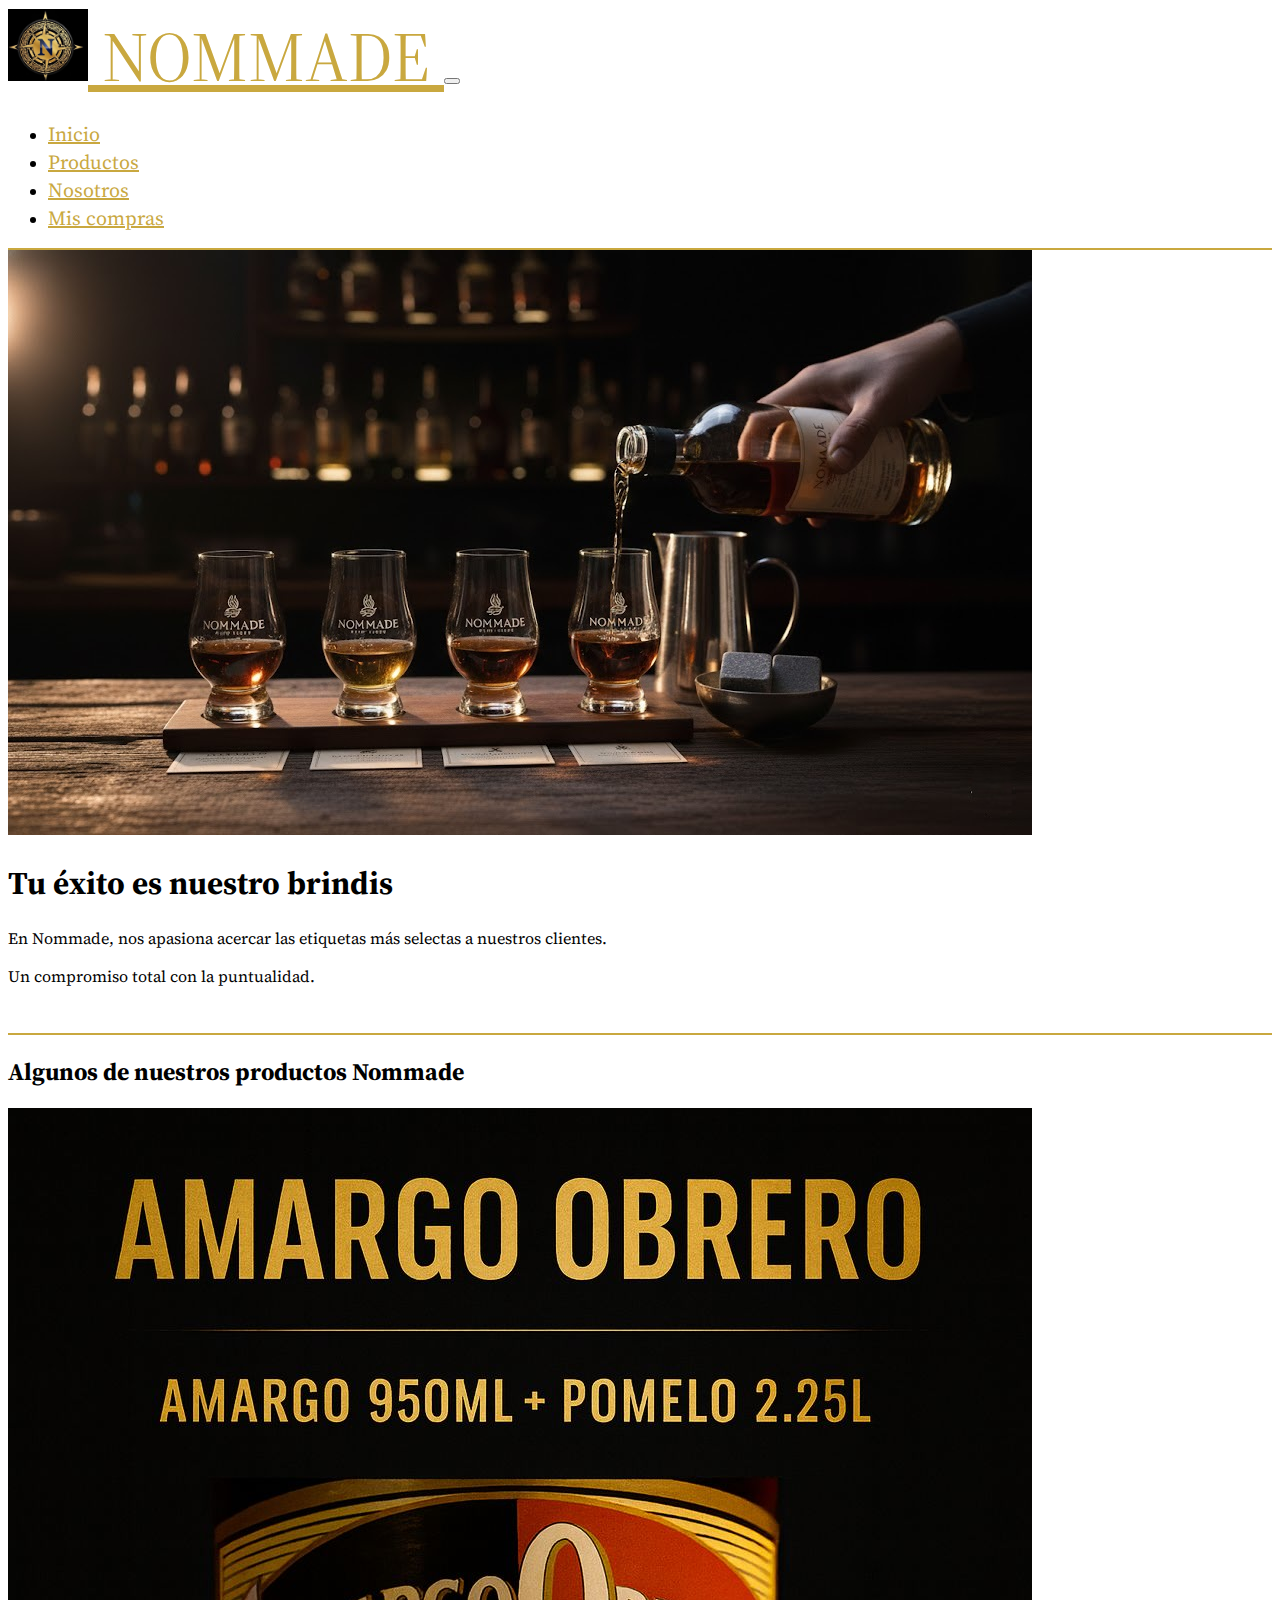
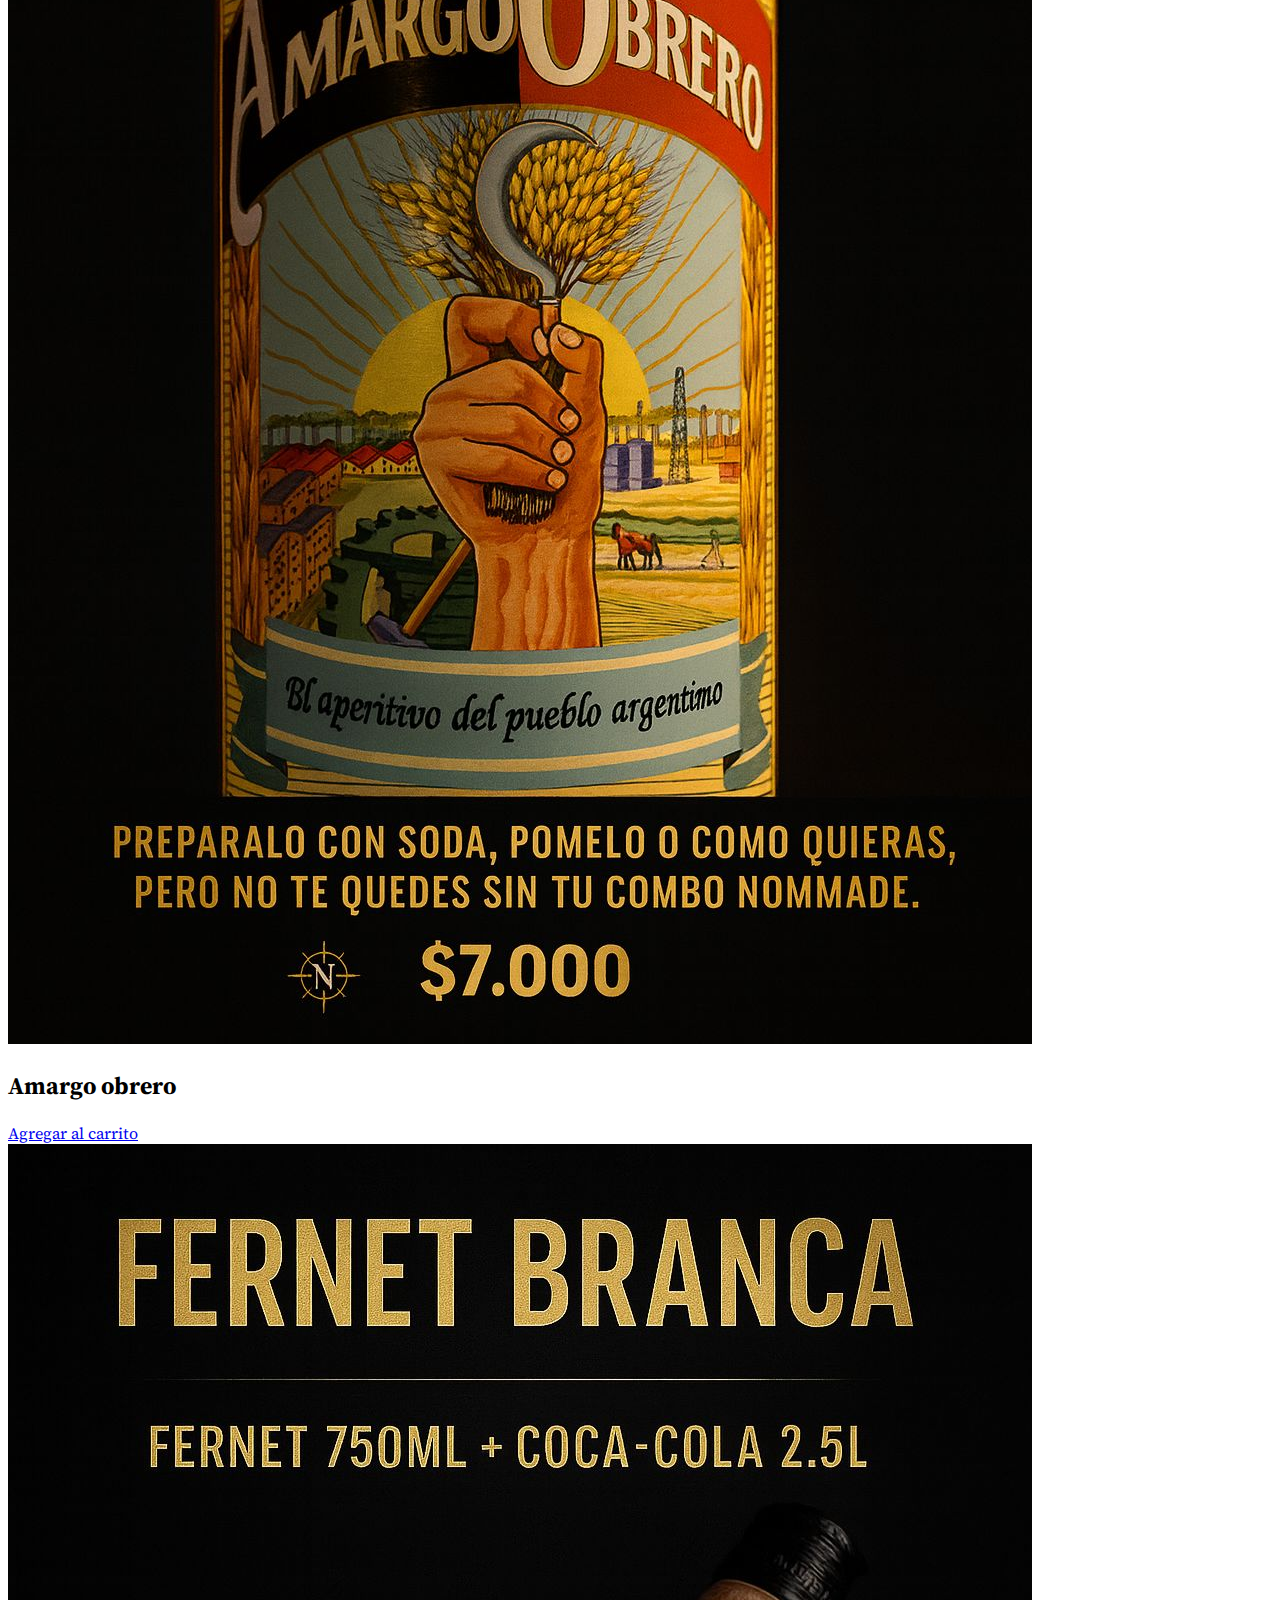
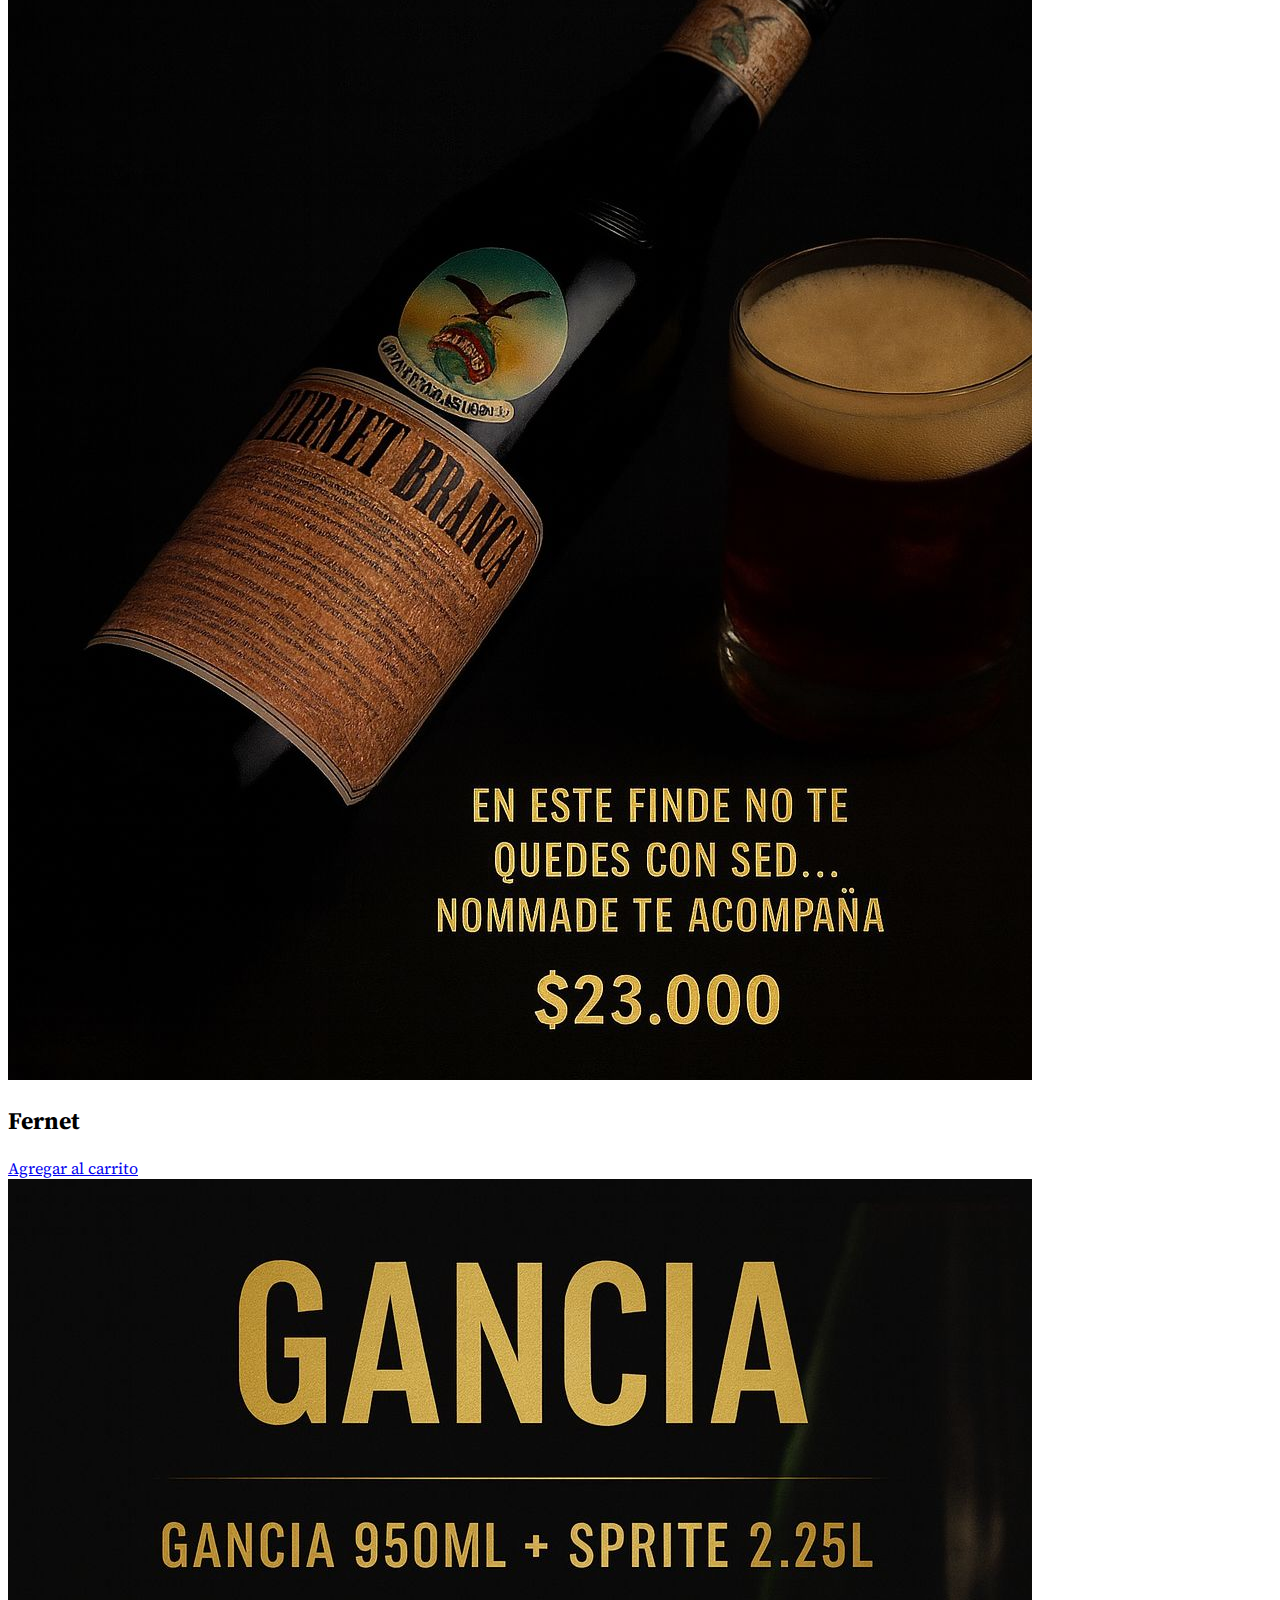
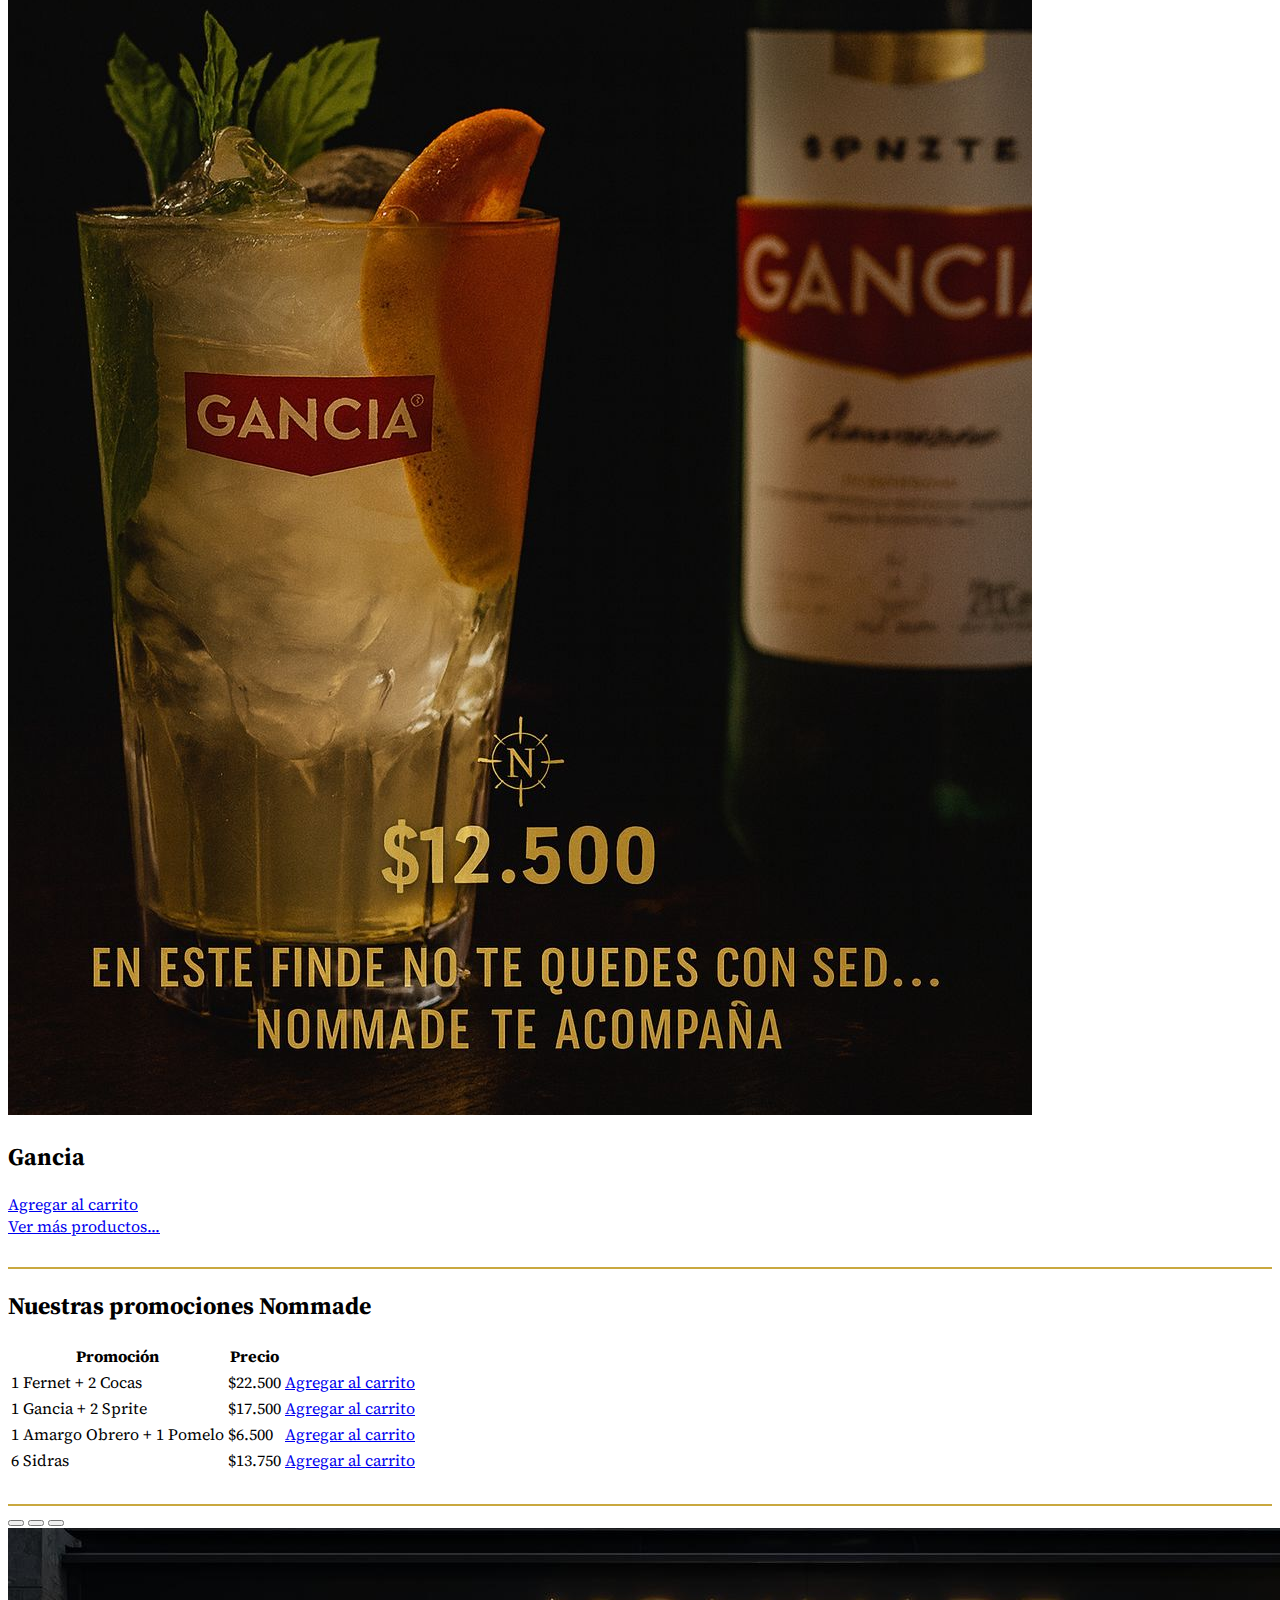
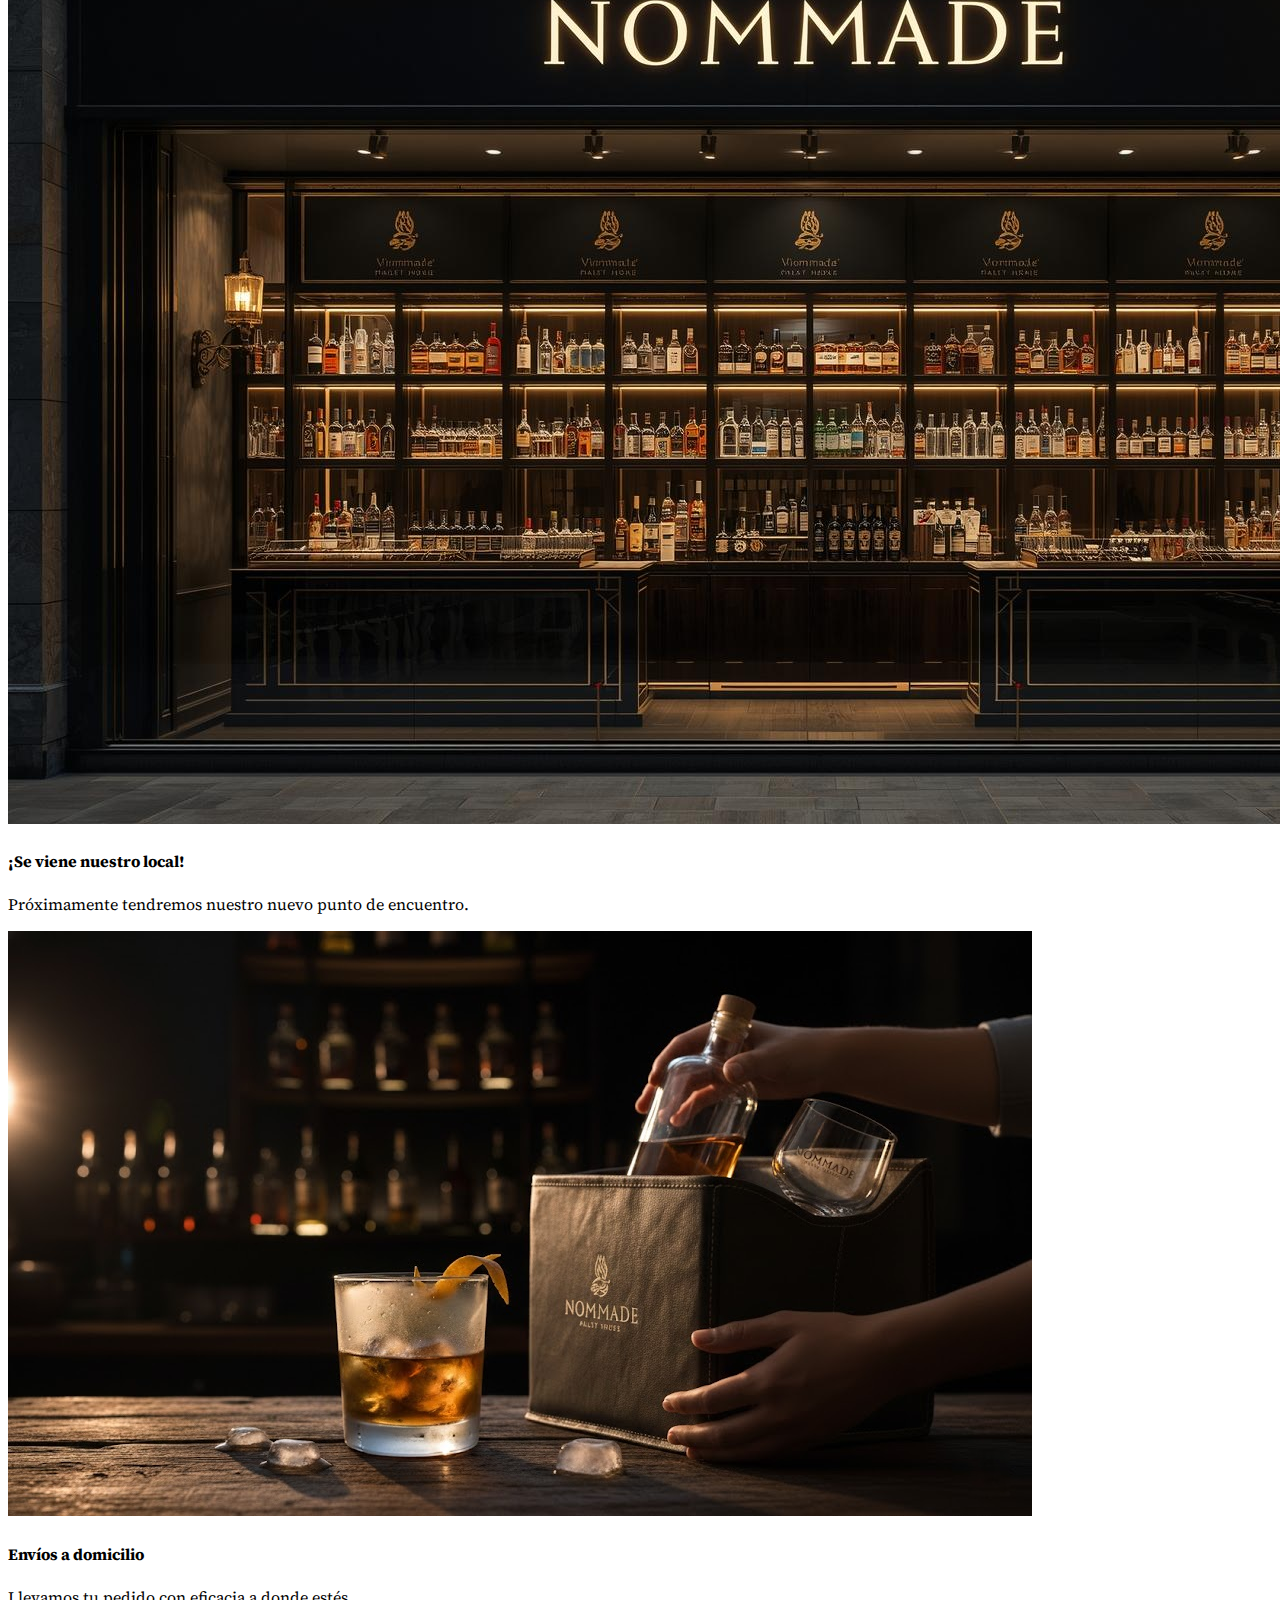
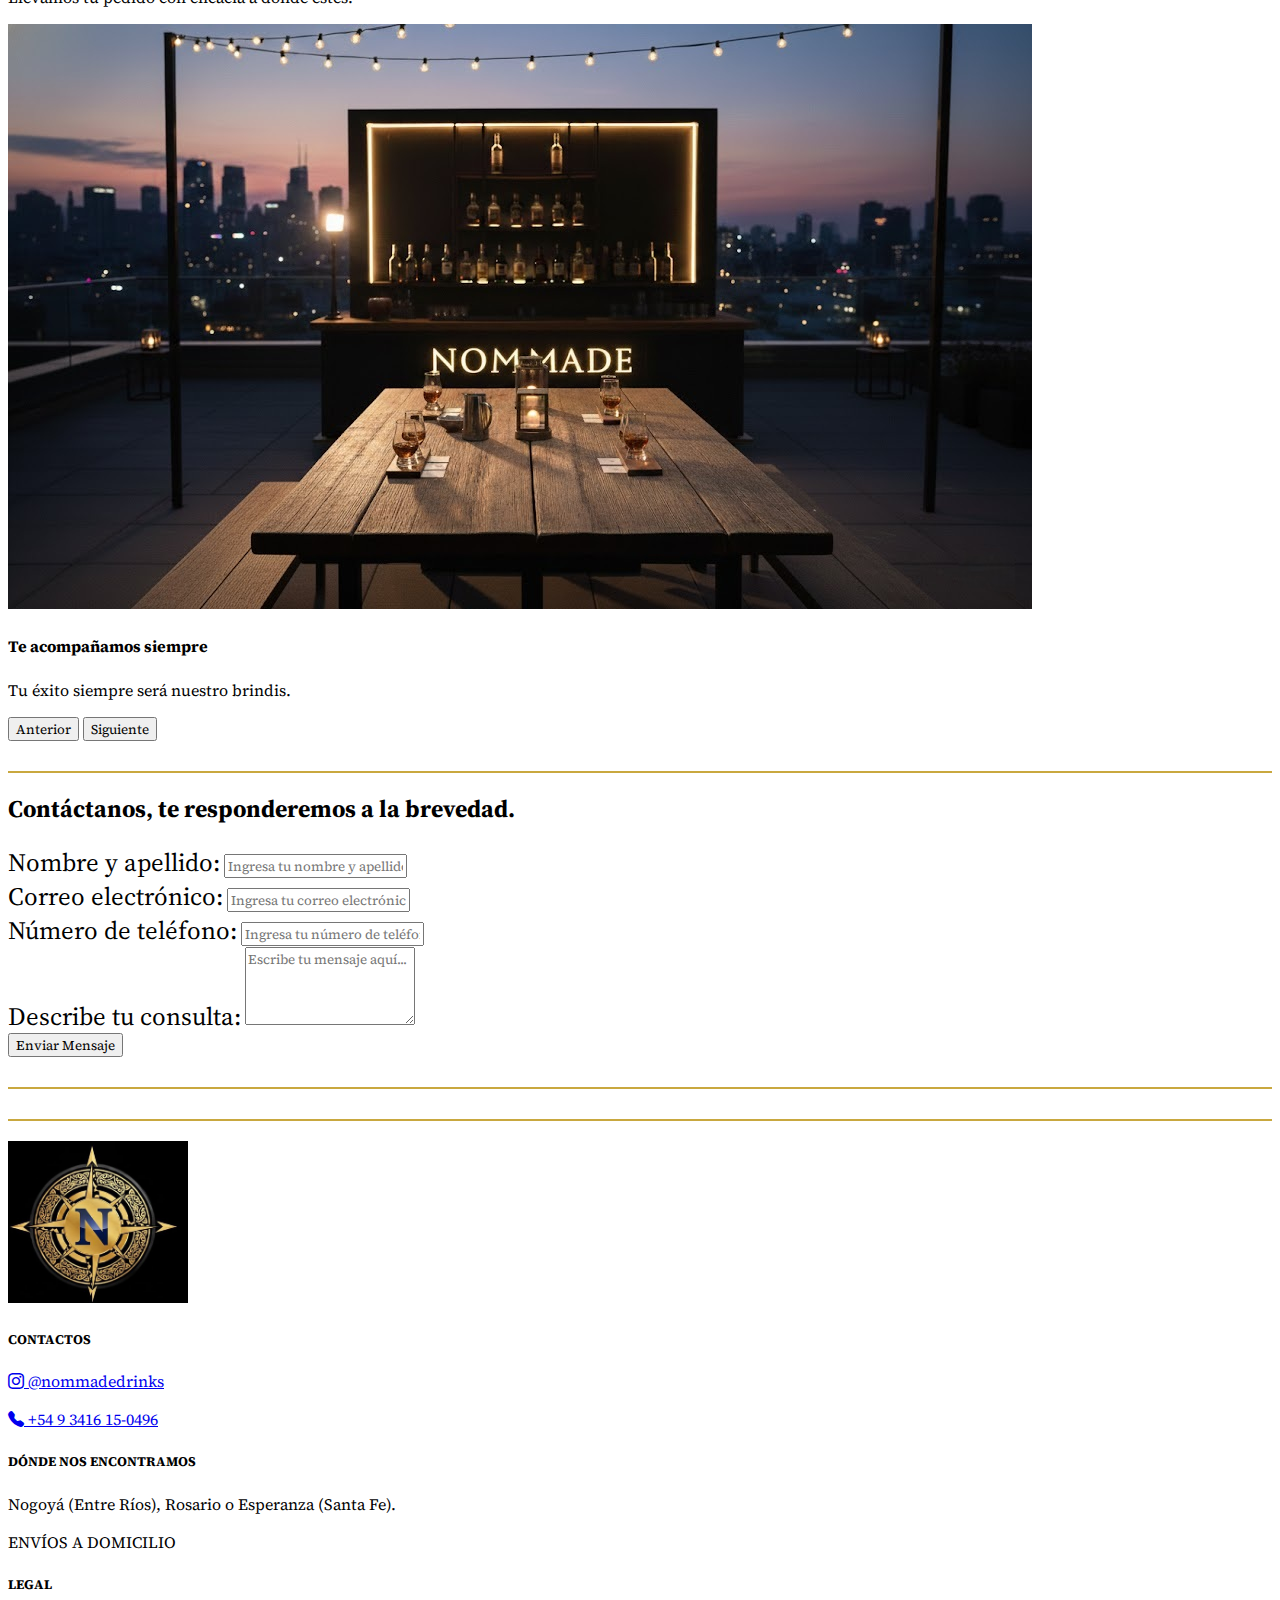
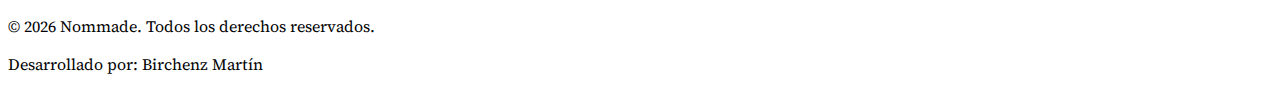
<file: index.html>
<!doctype html>
<html lang="en">
  <head>
    <meta charset="UTF-8" />
    <meta name="viewport" content="width=device-width, initial-scale=1.0" />
    <title>Nommade | Venta de bebidas</title>
    <meta
      name="description"
      content="En Nommade seleccionamos las etiquetas más exclusivas de bebidas."
    />
    <link rel="icon" href="./public/Logo-Nommade.png" />

    <link
      rel="stylesheet"
      href="https://cdn.jsdelivr.net/npm/bootstrap-icons@1.11.3/font/bootstrap-icons.min.css"
    />
    <link
      href="https://cdn.jsdelivr.net/npm/bootstrap@5.3.8/dist/css/bootstrap.min.css"
      rel="stylesheet"
      integrity="sha384-sRIl4kxILFvY47J16cr9ZwB07vP4J8+LH7qKQnuqkuIAvNWLzeN8tE5YBujZqJLB"
      crossorigin="anonymous"
    />
    <link rel="preconnect" href="https://fonts.googleapis.com" />
    <link rel="preconnect" href="https://fonts.gstatic.com" crossorigin />
    <link
      href="https://fonts.googleapis.com/css2?family=Source+Serif+4:ital,opsz,wght@0,8..60,200..900;1,8..60,200..900&display=swap"
      rel="stylesheet"
    />
    <link rel="stylesheet" href="./styles/style.css" />
  </head>
  <body>
    <!-- Header -->
    <header>
      <nav class="navbar navbar-expand-lg">
        <div class="container-fluid">
          <a href="index.html" class="navbar-brand">
            <img
              src="./public/Logo-Nommade.png"
              alt="Logo oficial de Nommade bebidas"
              width="80"
            />
            NOMMADE
          </a>

          <button
            class="navbar-toggler bg-warning"
            type="button"
            data-bs-toggle="collapse"
            data-bs-target="#menuNommade"
            aria-controls="menuNommade"
            aria-expanded="false"
            aria-label="Toggle navigation"
          >
            <span class="navbar-toggler-icon"></span>
          </button>

          <div
            class="collapse navbar-collapse justify-content-end"
            id="menuNommade"
          >
            <ul class="navbar-nav">
              <li class="nav-item">
                <a href="./index.html" class="nav-link">Inicio</a>
              </li>
              <li class="nav-item">
                <a href="./pages/tienda.html" class="nav-link">Productos</a>
              </li>
              <li class="nav-item">
                <a href="./pages/nosotros.html" class="nav-link">Nosotros</a>
              </li>
              <li class="nav-item">
                <a href="./pages/compras.html" class="nav-link">Mis compras</a>
              </li>
            </ul>
          </div>
        </div>
      </nav>
    </header>

    <!-- Contenido de la página -->
    <main class="container-fluid">
      <!-- Primera sección, la idea es dar una introducción con una imágen y un título -->
      <section class="container py-5">
        <div class="card bg-dark border-warning">
          <div class="row g-0 align-items-center">
            <div class="col-sm-12 col-md-4 d-flex justify-content-center p-4">
              <img
                src="./public/Imagen-principal-Nommade.jpg"
                class="img-fluid"
                alt="Imagen principal de Nommade: Selección de bebidas"
              />
            </div>

            <div class="col-sm-12 col-md-8">
              <div class="card-body p-4">
                <h1 class="card-title text-warning display-6 fw-bold">
                  Tu éxito es nuestro brindis
                </h1>
                <p class="card-text fs-5 text-light fw-bold">
                  En Nommade, nos apasiona acercar las etiquetas más selectas a
                  nuestros clientes.
                </p>
                <p class="card-text fs-5 fw-bold">
                  Un compromiso total con la puntualidad.
                </p>
              </div>
            </div>
          </div>
        </div>
      </section>

      <!-- Segunda sección, productos -->
      <section class="container py-5">
        <h2 class="text-center text-warning fw-bold fs-1 mb-5">
          Algunos de nuestros productos Nommade
        </h2>

        <div class="row g-4 justify-content-center">
          <div class="col-12 col-md-6 col-lg-4">
            <div class="card h-100 text-center border-warning bg-dark">
              <img
                src="./public/Amargo-Obrero.jpg"
                alt="Amargo obrero + Pomelo"
                class="card-img-top p-2"
              />
              <div class="card-body d-flex flex-column">
                <h2 class="card-title text-light">Amargo obrero</h2>
                <a
                  href="./pages/compras.html"
                  class="btn btn-warning fw-bold mt-auto"
                  >Agregar al carrito</a
                >
              </div>
            </div>
          </div>

          <div class="col-12 col-md-6 col-lg-4">
            <div class="card h-100 text-center border-warning bg-dark">
              <img
                src="./public/Fernet.jpg"
                alt="Fernet + Coca Cola"
                class="card-img-top p-2"
              />
              <div class="card-body d-flex flex-column">
                <h2 class="card-title text-light">Fernet</h2>
                <a
                  href="./pages/compras.html"
                  class="btn btn-warning fw-bold mt-auto"
                  >Agregar al carrito</a
                >
              </div>
            </div>
          </div>

          <div class="col-12 col-md-6 col-lg-4">
            <div class="card h-100 text-center border-warning bg-dark">
              <img
                src="./public/Gancia.jpg"
                alt="Gancia + Sprite"
                class="card-img-top p-2"
              />
              <div class="card-body d-flex flex-column">
                <h2 class="card-title text-light">Gancia</h2>
                <a
                  href="./pages/compras.html"
                  class="btn btn-warning fw-bold mt-auto"
                  >Agregar al carrito</a
                >
              </div>
            </div>
          </div>

          <div class="col-12 text-center mt-5">
            <a
              href="./pages/tienda.html"
              class="btn btn-warning px-5 fw-bold w-auto"
              >Ver más productos...</a
            >
          </div>
        </div>
      </section>

      <section>
        <h2 class="text-center py-4 fw-bold fs-1 text-warning">
          Nuestras promociones Nommade
        </h2>
        <div class="container table-responsive">
          <table
            class="table table-dark table-hover align-middle border-warning"
          >
            <thead class="table-light text-dark">
              <tr>
                <th scope="col" class="py-3 px-4">Promoción</th>
                <th scope="col" class="py-3 px-4">Precio</th>
                <th scope="col" class="py-3 px-4 text-center"></th>
              </tr>
            </thead>
            <tbody>
              <tr>
                <td class="px-4 fw-bold text-warning">1 Fernet + 2 Cocas</td>
                <td class="px-4">$22.500</td>
                <td class="text-center">
                  <a
                    href="./pages/compras.html"
                    class="btn btn-warning btn-sm fw-bold px-3"
                    >Agregar al carrito</a
                  >
                </td>
              </tr>
              <tr>
                <td class="px-4 fw-bold text-warning">1 Gancia + 2 Sprite</td>
                <td class="px-4">$17.500</td>
                <td class="text-center">
                  <a
                    href="./pages/compras.html"
                    class="btn btn-warning btn-sm fw-bold px-3"
                    >Agregar al carrito</a
                  >
                </td>
              </tr>
              <tr>
                <td class="px-4 fw-bold text-warning">
                  1 Amargo Obrero + 1 Pomelo
                </td>
                <td class="px-4">$6.500</td>
                <td class="text-center">
                  <a
                    href="./pages/compras.html"
                    class="btn btn-warning btn-sm fw-bold px-3"
                    >Agregar al carrito</a
                  >
                </td>
              </tr>
              <tr>
                <td class="px-4 fw-bold text-warning">6 Sidras</td>
                <td class="px-4">$13.750</td>
                <td class="text-center">
                  <a
                    href="./pages/compras.html"
                    class="btn btn-warning btn-sm fw-bold px-3"
                    >Agregar al carrito</a
                  >
                </td>
              </tr>
            </tbody>
          </table>
        </div>
      </section>

      <!-- Tercera sección, novedades de Nommade -->
      <section class="container py-5">
        <div class="row justify-content-center">
          <div class="col-12 col-lg-10">
            <div
              id="carouselExampleCaptions"
              class="carousel slide carousel-fade border border-warning rounded overflow-hidden shadow-lg"
              data-bs-ride="carousel"
            >
              <div class="carousel-indicators">
                <button
                  type="button"
                  data-bs-target="#carouselExampleCaptions"
                  data-bs-slide-to="0"
                  class="active"
                  aria-current="true"
                  aria-label="Slide 1"
                ></button>
                <button
                  type="button"
                  data-bs-target="#carouselExampleCaptions"
                  data-bs-slide-to="1"
                  aria-label="Slide 2"
                ></button>
                <button
                  type="button"
                  data-bs-target="#carouselExampleCaptions"
                  data-bs-slide-to="2"
                  aria-label="Slide 3"
                ></button>
              </div>

              <div class="carousel-inner">
                <div class="carousel-item active">
                  <img
                    src="./public/Nuestro-nuevo-local-Nommade.jpg"
                    class="d-block w-100 custom-carousel-img"
                    alt="Nuevo local Nommade"
                  />
                  <div class="carousel-caption d-md-block custom-caption">
                    <h4 class="fw-bold text-warning text-uppercase">
                      ¡Se viene nuestro local!
                    </h4>
                    <p class="fs-5">
                      Próximamente tendremos nuestro nuevo punto de encuentro.
                    </p>
                  </div>
                </div>

                <div class="carousel-item">
                  <img
                    src="./public/Delivery-Nommade.jpg"
                    class="d-block w-100 custom-carousel-img"
                    alt="Envíos a domicilio Nommade"
                  />
                  <div class="carousel-caption d-md-block custom-caption">
                    <h4 class="fw-bold text-warning text-uppercase">
                      Envíos a domicilio
                    </h4>
                    <p class="fs-5">
                      Llevamos tu pedido con eficacia a donde estés.
                    </p>
                  </div>
                </div>

                <div class="carousel-item">
                  <img
                    src="./public/A-donde-sea-que-vayas.jpg"
                    class="d-block w-100 custom-carousel-img"
                    alt="Acompañando momentos"
                  />
                  <div class="carousel-caption d-md-block custom-caption">
                    <h4 class="fw-bold text-warning text-uppercase">
                      Te acompañamos siempre
                    </h4>
                    <p class="fs-5">Tu éxito siempre será nuestro brindis.</p>
                  </div>
                </div>
              </div>

              <button
                class="carousel-control-prev"
                type="button"
                data-bs-target="#carouselExampleCaptions"
                data-bs-slide="prev"
              >
                <span
                  class="carousel-control-prev-icon"
                  aria-hidden="true"
                ></span>
                <span class="visually-hidden">Anterior</span>
              </button>
              <button
                class="carousel-control-next"
                type="button"
                data-bs-target="#carouselExampleCaptions"
                data-bs-slide="next"
              >
                <span
                  class="carousel-control-next-icon"
                  aria-hidden="true"
                ></span>
                <span class="visually-hidden">Siguiente</span>
              </button>
            </div>
          </div>
        </div>
      </section>

      <!-- Cuarta sección, formulario para que el cliente envíe su consulta -->
      <section class="container mt-5 py-5 border-top border-warning">
        <div class="row justify-content-center">
          <div class="col-12 col-md-8 col-lg-6">
            <h2 class="text-center text-warning fw-bold mb-4">
              Contáctanos, te responderemos a la brevedad.
            </h2>

            <form class="p-4 bg-dark rounded border border-warning shadow">
              <div class="mb-3">
                <label class="form-label text-warning fw-bold" for="name"
                  >Nombre y apellido:</label
                >
                <input
                  class="form-control bg-transparent text-light border-secondary"
                  id="name"
                  type="text"
                  placeholder="Ingresa tu nombre y apellido"
                  required
                />
              </div>

              <div class="mb-3">
                <label class="form-label text-warning fw-bold" for="email"
                  >Correo electrónico:</label
                >
                <input
                  class="form-control bg-transparent text-light border-secondary"
                  id="email"
                  type="email"
                  placeholder="Ingresa tu correo electrónico"
                  required
                />
              </div>

              <div class="mb-3">
                <label class="form-label text-warning fw-bold" for="number"
                  >Número de teléfono:</label
                >
                <input
                  class="form-control bg-transparent text-light border-secondary"
                  id="number"
                  type="tel"
                  placeholder="Ingresa tu número de teléfono"
                />
              </div>

              <div class="mb-4">
                <label class="form-label text-warning fw-bold" for="consulta"
                  >Describe tu consulta:</label
                >
                <textarea
                  class="form-control bg-transparent text-light border-secondary"
                  id="consulta"
                  rows="4"
                  placeholder="Escribe tu mensaje aquí..."
                ></textarea>
              </div>

              <div class="text-center">
                <button
                  type="submit"
                  class="btn btn-warning fw-bold px-5 py-2 w-auto"
                >
                  Enviar Mensaje
                </button>
              </div>
            </form>
          </div>
        </div>
      </section>
    </main>

    <!-- Por último, el pie de página -->
    <footer
      class="container-fluid bg-dark text-light py-5 border-top border-warning"
    >
      <div class="container">
        <div class="row gy-4">
          <div class="col-12 text-center mb-4">
            <img
              src="./public/Logo-Nommade.png"
              alt="Logo oficial de Nommade bebidas"
              width="180"
              class="border border-warning shadow"
            />
          </div>

          <div class="col-sm-12 col-md-4 text-center">
            <h5 class="text-warning fw-bold mb-3">CONTACTOS</h5>
            <p class="mb-1">
              <a
                href="https://instagram.com/nommadedrinks"
                target="_blank"
                class="text-decoration-none text-light footer-link"
              >
                <i class="bi bi-instagram"></i> @nommadedrinks
              </a>
            </p>
            <p>
              <a
                href="https://wa.me/5493416150496"
                target="_blank"
                class="text-decoration-none text-light footer-link"
              >
                <i class="bi bi-telephone-fill"></i> +54 9 3416 15-0496
              </a>
            </p>
          </div>

          <div
            class="col-sm-12 col-md-4 text-center border-start-md border-warning"
          >
            <h5 class="text-warning fw-bold mb-3">DÓNDE NOS ENCONTRAMOS</h5>
            <p class="small px-lg-5">
              Nogoyá (Entre Ríos), Rosario o Esperanza (Santa Fe).
            </p>
            <p class="badge bg-warning text-dark p-2">ENVÍOS A DOMICILIO</p>
          </div>

          <div class="col-sm-12 col-md-4 text-center">
            <h5 class="text-warning fw-bold mb-3">LEGAL</h5>
            <p class="small mb-1">
              &copy; 2026 Nommade. Todos los derechos reservados.
            </p>
            <p class="small">
              Desarrollado por:
              <span class="fw-bold text-warning">Birchenz Martín</span>
            </p>
          </div>
        </div>
      </div>
    </footer>

    <!-- Script de Bootstrap -->
    <script
      src="https://cdn.jsdelivr.net/npm/bootstrap@5.3.3/dist/js/bootstrap.bundle.min.js"
      integrity="sha384-YvpcrYf0tY3lHB60NNkmXc5s9fDVZLESaAA55NDzOxhy9GkcIdslK1eN7N6jIeHz"
      crossorigin="anonymous"
    ></script>
  </body>
</html>
</file>
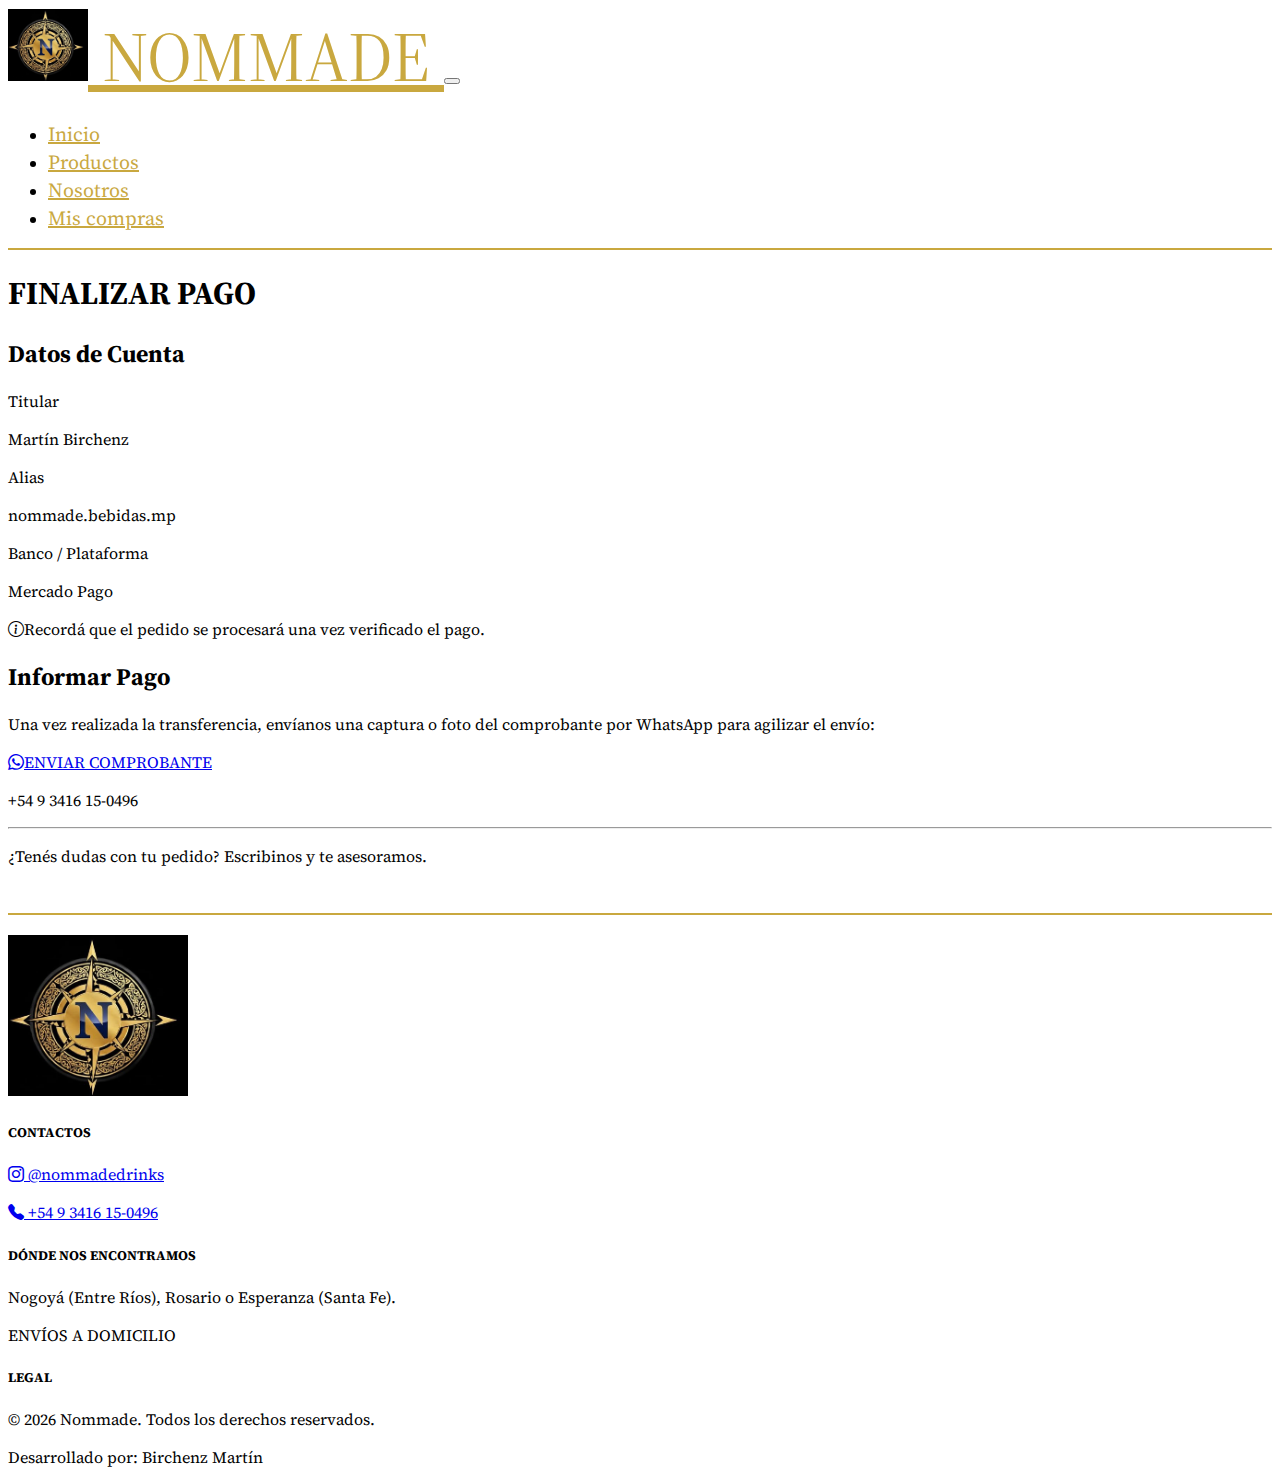
<file: pages/pagos.html>
<!doctype html>
<html lang="en">
  <head>
    <meta charset="UTF-8" />
    <meta name="viewport" content="width=device-width, initial-scale=1.0" />
    <title>Nommade | Finalizá tu compra</title>
    <meta name="description" content="Último paso, disfrutar." />
    <link rel="icon" href="../public/Logo Nommade.png" />

    <link
      rel="stylesheet"
      href="https://cdn.jsdelivr.net/npm/bootstrap-icons@1.11.3/font/bootstrap-icons.min.css"
    />
    <link
      href="https://cdn.jsdelivr.net/npm/bootstrap@5.3.8/dist/css/bootstrap.min.css"
      rel="stylesheet"
      integrity="sha384-sRIl4kxILFvY47J16cr9ZwB07vP4J8+LH7qKQnuqkuIAvNWLzeN8tE5YBujZqJLB"
      crossorigin="anonymous"
    />
    <link rel="preconnect" href="https://fonts.googleapis.com" />
    <link rel="preconnect" href="https://fonts.gstatic.com" crossorigin />
    <link
      href="https://fonts.googleapis.com/css2?family=Source+Serif+4:ital,opsz,wght@0,8..60,200..900;1,8..60,200..900&display=swap"
      rel="stylesheet"
    />
    <link rel="stylesheet" href="../styles/style.css" />
  </head>
  <body>
    <!-- Header -->
    <header>
      <nav class="navbar navbar-expand-lg">
        <div class="container-fluid">
          <a href="index.html" class="navbar-brand">
            <img
              src="../public/Logo Nommade.png"
              alt="Logo oficial de Nommade bebidas"
              width="80"
            />
            NOMMADE
          </a>

          <button
            class="navbar-toggler bg-warning"
            type="button"
            data-bs-toggle="collapse"
            data-bs-target="#menuNommade"
            aria-controls="menuNommade"
            aria-expanded="false"
            aria-label="Toggle navigation"
          >
            <span class="navbar-toggler-icon"></span>
          </button>

          <div
            class="collapse navbar-collapse justify-content-end"
            id="menuNommade"
          >
            <ul class="navbar-nav">
              <li class="nav-item">
                <a href="../index.html" class="nav-link">Inicio</a>
              </li>
              <li class="nav-item">
                <a href="./tienda.html" class="nav-link">Productos</a>
              </li>
              <li class="nav-item">
                <a href="./nosotros.html" class="nav-link">Nosotros</a>
              </li>
              <li class="nav-item">
                <a href="./compras.html" class="nav-link">Mis compras</a>
              </li>
            </ul>
          </div>
        </div>
      </nav>
    </header>

    <!-- Contenido de la página -->
    <main class="py-5">
      <div class="container">
        <h1 class="text-center text-warning fw-bold display-4 mb-5">
          FINALIZAR PAGO
        </h1>

        <div class="row g-4 justify-content-center">
          <div class="col-12 col-md-6">
            <div class="card h-100 bg-dark border-warning shadow-lg p-4">
              <h2
                class="h3 text-warning mb-4 border-bottom border-warning pb-2"
              >
                Datos de Cuenta
              </h2>
              <div class="mb-4">
                <p class="mb-1 text-secondary small text-uppercase">Titular</p>
                <p class="fs-5 fw-bold text-light">Martín Birchenz</p>
              </div>
              <div class="mb-4">
                <p class="mb-1 text-secondary small text-uppercase">Alias</p>
                <p class="fs-5 fw-bold text-warning">nommade.bebidas.mp</p>
              </div>
              <div class="mb-4">
                <p class="mb-1 text-secondary small text-uppercase">
                  Banco / Plataforma
                </p>
                <p class="fs-5 fw-bold text-light">Mercado Pago</p>
              </div>
              <div
                class="alert alert-warning bg-transparent border-warning text-warning small mt-3"
              >
                <i class="bi bi-info-circle me-2"></i>Recordá que el pedido se
                procesará una vez verificado el pago.
              </div>
            </div>
          </div>

          <div class="col-12 col-md-6">
            <div class="card h-100 bg-dark border-warning shadow-lg p-4">
              <h2
                class="h3 text-warning mb-4 border-bottom border-warning pb-2"
              >
                Informar Pago
              </h2>
              <p class="mb-4">
                Una vez realizada la transferencia, envíanos una captura o foto
                del comprobante por WhatsApp para agilizar el envío:
              </p>

              <div class="d-grid gap-3">
                <a
                  href="https://wa.me/5493416150496?text=Hola!%20Acabo%20de%20realizar%20la%20transferencia%20para%20mi%20pedido%20Nommade"
                  target="_blank"
                  class="btn btn-success btn-lg py-3 fw-bold shadow"
                >
                  <i class="bi bi-whatsapp me-2"></i>ENVIAR COMPROBANTE
                </a>
                <p class="text-center text-secondary small">
                  +54 9 3416 15-0496
                </p>
              </div>

              <hr class="border-warning opacity-25 my-4" />

              <p class="small text-center italic">
                ¿Tenés dudas con tu pedido? Escribinos y te asesoramos.
              </p>
            </div>
          </div>
        </div>
      </div>
    </main>

    <!-- Por último, el pie de página -->
    <footer
      class="container-fluid bg-dark text-light py-5 border-top border-warning"
    >
      <div class="container">
        <div class="row gy-4">
          <div class="col-12 text-center mb-4">
            <img
              src="../public/Logo Nommade.png"
              alt="Logo oficial de Nommade bebidas"
              width="180"
              class="border border-warning shadow"
            />
          </div>

          <div class="col-sm-12 col-md-4 text-center">
            <h5 class="text-warning fw-bold mb-3">CONTACTOS</h5>
            <p class="mb-1">
              <a
                href="https://instagram.com/nommadedrinks"
                target="_blank"
                class="text-decoration-none text-light footer-link"
              >
                <i class="bi bi-instagram"></i> @nommadedrinks
              </a>
            </p>
            <p>
              <a
                href="https://wa.me/5493416150496"
                target="_blank"
                class="text-decoration-none text-light footer-link"
              >
                <i class="bi bi-telephone-fill"></i> +54 9 3416 15-0496
              </a>
            </p>
          </div>

          <div
            class="col-sm-12 col-md-4 text-center border-start-md border-warning"
          >
            <h5 class="text-warning fw-bold mb-3">DÓNDE NOS ENCONTRAMOS</h5>
            <p class="small px-lg-5">
              Nogoyá (Entre Ríos), Rosario o Esperanza (Santa Fe).
            </p>
            <p class="badge bg-warning text-dark p-2">ENVÍOS A DOMICILIO</p>
          </div>

          <div class="col-sm-12 col-md-4 text-center">
            <h5 class="text-warning fw-bold mb-3">LEGAL</h5>
            <p class="small mb-1">
              &copy; 2026 Nommade. Todos los derechos reservados.
            </p>
            <p class="small">
              Desarrollado por:
              <span class="fw-bold text-warning">Birchenz Martín</span>
            </p>
          </div>
        </div>
      </div>
    </footer>

    <!-- Script de Bootstrap -->
    <script
      src="https://cdn.jsdelivr.net/npm/bootstrap@5.3.3/dist/js/bootstrap.bundle.min.js"
      integrity="sha384-YvpcrYf0tY3lHB60NNkmXc5s9fDVZLESaAA55NDzOxhy9GkcIdslK1eN7N6jIeHz"
      crossorigin="anonymous"
    ></script>
  </body>
</html>
</file>
<file: styles/style.css>
* {
  font-family: "Source Serif 4", serif;
}

main section {
  border-bottom: 2px solid #c9a83f;
  padding-bottom: 30px;
}

main {
  padding-bottom: 30px;
}

footer {
  border-top: 2px solid #c9a83f;
  padding-top: 20px;
}

header {
  border-bottom: 2px solid #c9a83f;
}

nav .navbar-brand:hover {
  color: rgb(158, 164, 178);
  transition: 0.2s ease;
}

nav .nav-link:hover {
  color: rgb(158, 164, 178);
  transition: 0.2s ease;
}

nav .navbar-brand {
  font-size: 30px;
  color: #c9a83f;
}

@media (min-width: 768px) {
  nav .navbar-brand {
    font-size: 50px;
    color: #c9a83f;
  }
}

@media (min-width: 992px) {
  nav .navbar-brand {
    font-size: 70px;
    color: #c9a83f;
  }
}

nav .nav-link {
  font-size: 20px;
  color: #c9a83f;
}

nav ul {
  gap: 20px;
}

form label {
  font-size: 25px;
}

footer div h1 {
  font-size: 30px;
}

main .btn-warning:hover {
  background-color: rgb(158, 164, 178);
  transition: 0.2s ease;
  border-color: rgb(158, 164, 178);
}

.table .thead-th {
  background-color: #c9a83f;
}
</file>
